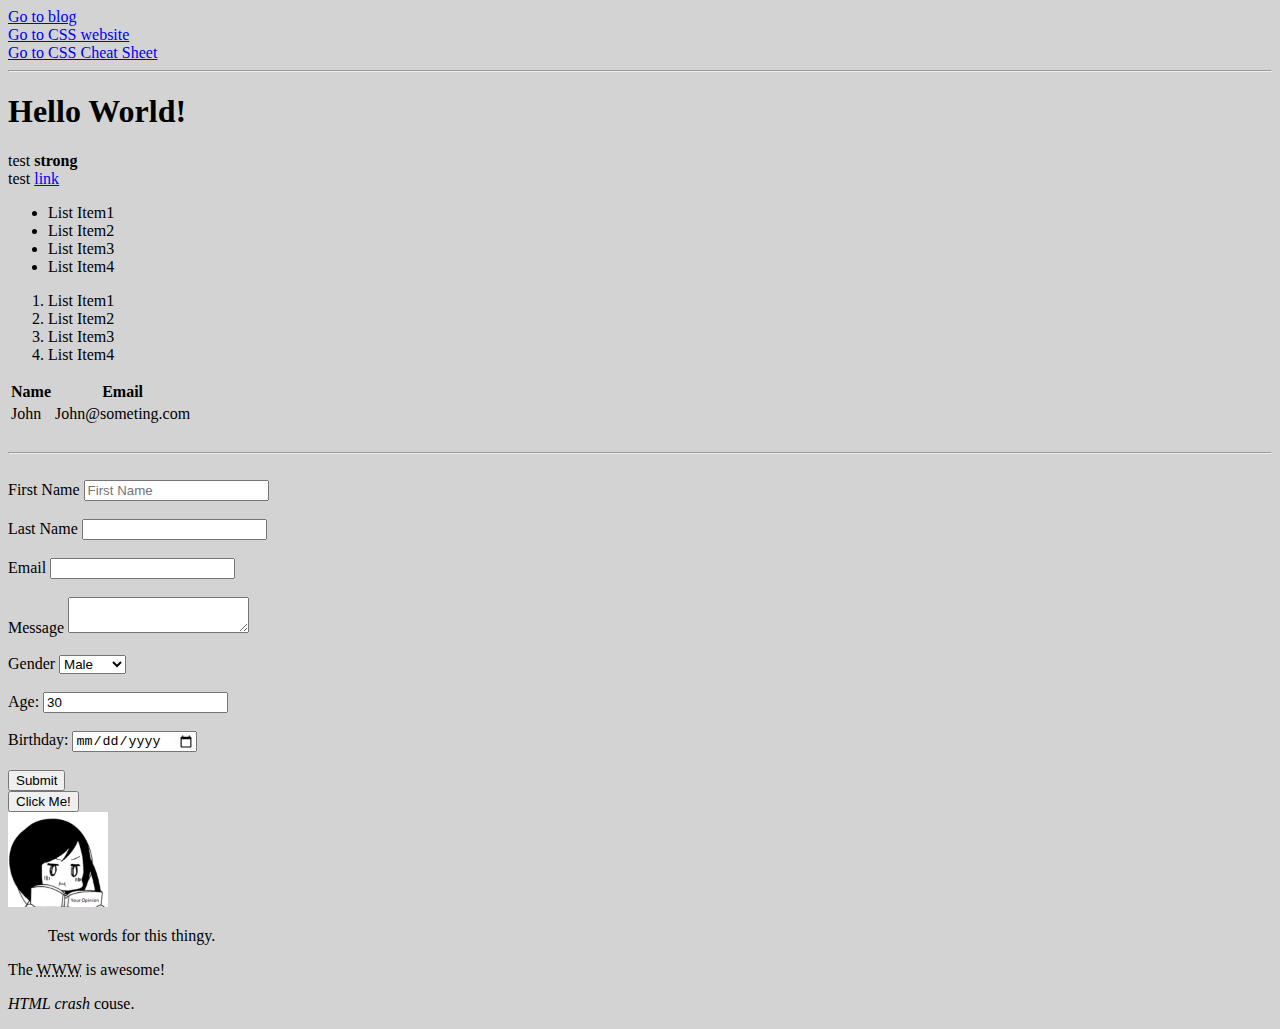
<file: index.html>
<!DOCTYPE html>
<html lang="en">
<head>
    <meta charset="UTF-8">
    <link rel="shortcut icon" type="image/x-icon" href="Favicon.ico"/>
    <title>Google HomePage</title>
    <style>
        html {
            background-color: lightgray;
        }
    </style>
</head>
<body>
<a href="BasicHTML/blog.html">Go to blog</a>
    <br>

    <a href="BasicCSS/myWebsite/csswebsite.html">Go to CSS website</a>
    <br>
    <a href="BasicCSS/cssCheatsheet/cssCheatSheet.html">Go to CSS Cheat Sheet</a>

<hr>
    <h1>
        Hello World!
    </h1>
    <p>
        test <strong>strong</strong>
        <br>
        test <a href="http://google.com" target="_blank">link</a>
    </p>

    <ul>
        <li>List Item1</li>
        <li>List Item2</li>
        <li>List Item3</li>
        <li>List Item4</li>
    </ul>
    <ol>
        <li>List Item1</li>
        <li>List Item2</li>
        <li>List Item3</li>
        <li>List Item4</li>
    </ol>
    <table>
        <thead>
            <tr>
                <th>Name</th>
                <th>Email</th>
            </tr>
        </thead>
        <tbody>
            <tr>
                <td>John</td>
                <td>John@someting.com</td>
            </tr>
        </tbody>
    </table>
    <br>
    <hr>
    <br>

    <!--Forms-->
    <form action="process.php" method="GET">
        <div>
            <label>First Name</label>
            <input type="text" name="firstName" placeholder="First Name">
        </div>
        <br>

        <div>
            <label>Last Name</label>
            <input type="text" name="lastName">
        </div>
        <br>
        <div>
            <label>Email</label>
            <input type="email" name="email">
        </div>
        <br>
        <div>
            <label>Message</label>
            <textarea name="message"></textarea>
        </div>
        <br>
        <div>
            <label>Gender</label>
            <select name="gender" id="">
                <option value="male">Male</option>
                <option value="female">Female</option>
            </select>
        </div>
        <br>
        <div>
            <label>Age:</label>
            <input type="number" name="age" value="30">
        </div>
        <br>
        <div>
            <label>Birthday:</label>
            <input type="date" name="birthday">
        </div>
        <br>
        <input type="submit" name="submit" value="Submit">
    </form>

    <!--Button-->
    <button>
        Click Me!
    </button>

    <!--Image-->
    <br>

    <a href="BasicHTML/Images/test-img.png">
        <img src="BasicHTML/Images/test-img.png" alt="test-alt" width="100px">
    </a>
    <!--Quotations-->
    <blockquote cite="My mind">
        Test words for this thingy.
    </blockquote>

    <p>
        The <abbr title="World Wide Web">WWW</abbr> is awesome!
    </p>

    <p>
        <cite>HTML crash</cite> couse.
    </p>















</body>
</html>
</file>
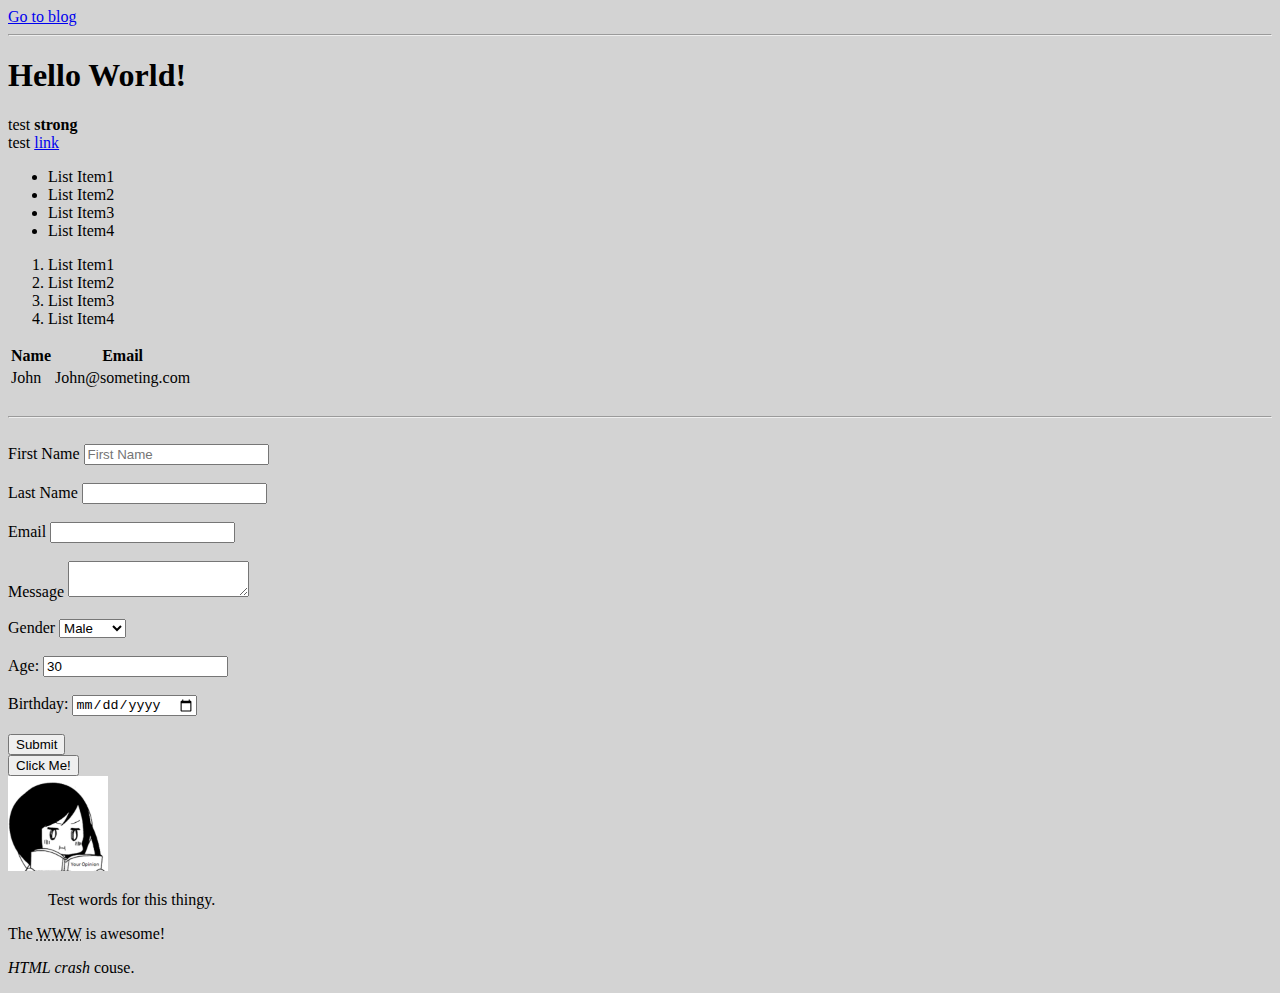
<file: BasicHTML/index.html>
<!DOCTYPE html>
<html lang="en">
<head>
    <meta charset="UTF-8">
    <title>Google HomePage</title>
    <style>
        html {
            background-color: lightgray;
        }
    </style>
</head>
<body>
<a href="blog.html">Go to blog</a>
<hr>
    <h1>
        Hello World!
    </h1>
    <p>
        test <strong>strong</strong>
        <br>
        test <a href="http://google.com" target="_blank">link</a>
    </p>

    <ul>
        <li>List Item1</li>
        <li>List Item2</li>
        <li>List Item3</li>
        <li>List Item4</li>
    </ul>
    <ol>
        <li>List Item1</li>
        <li>List Item2</li>
        <li>List Item3</li>
        <li>List Item4</li>
    </ol>
    <table>
        <thead>
            <tr>
                <th>Name</th>
                <th>Email</th>
            </tr>
        </thead>
        <tbody>
            <tr>
                <td>John</td>
                <td>John@someting.com</td>
            </tr>
        </tbody>
    </table>
    <br>
    <hr>
    <br>

    <!--Forms-->
    <form action="process.php" method="GET">
        <div>
            <label>First Name</label>
            <input type="text" name="firstName" placeholder="First Name">
        </div>
        <br>

        <div>
            <label>Last Name</label>
            <input type="text" name="lastName">
        </div>
        <br>
        <div>
            <label>Email</label>
            <input type="email" name="email">
        </div>
        <br>
        <div>
            <label>Message</label>
            <textarea name="message"></textarea>
        </div>
        <br>
        <div>
            <label>Gender</label>
            <select name="gender" id="">
                <option value="male">Male</option>
                <option value="female">Female</option>
            </select>
        </div>
        <br>
        <div>
            <label>Age:</label>
            <input type="number" name="age" value="30">
        </div>
        <br>
        <div>
            <label>Birthday:</label>
            <input type="date" name="birthday">
        </div>
        <br>
        <input type="submit" name="submit" value="Submit">
    </form>

    <!--Button-->
    <button>
        Click Me!
    </button>

    <!--Image-->
    <br>

    <a href="Images/test-img.png">
        <img src="Images/test-img.png" alt="test-alt" width="100px">
    </a>
    <!--Quotations-->
    <blockquote cite="My mind">
        Test words for this thingy.
    </blockquote>

    <p>
        The <abbr title="World Wide Web">WWW</abbr> is awesome!
    </p>

    <p>
        <cite>HTML crash</cite> couse.
    </p>















</body>
</html>
</file>
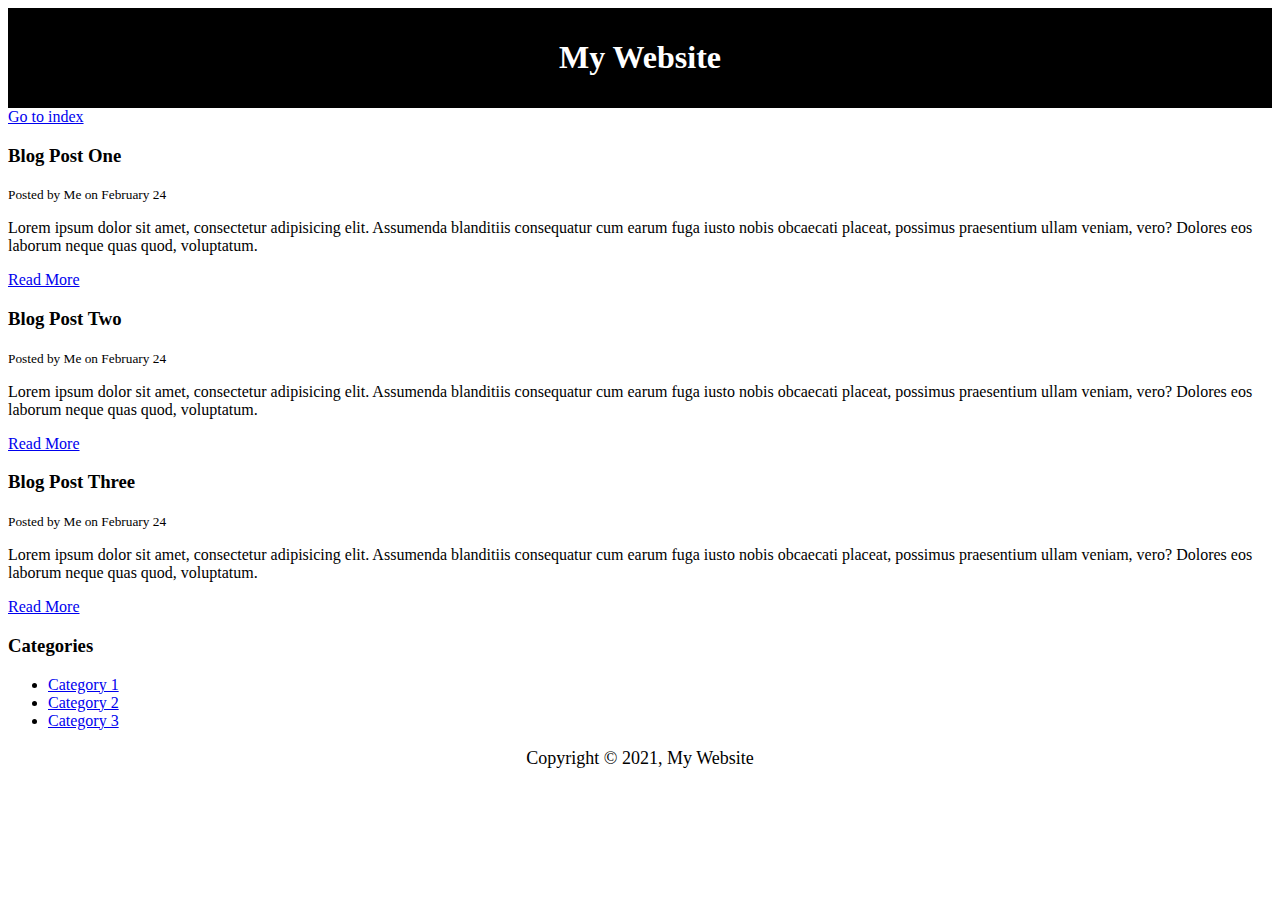
<file: blog.html>
<!DOCTYPE html>
<html lang="en">
<head>
    <meta charset="UTF-8">
    <title>My Blog</title>
    <meta name="description" content="Awesome blog by Me">
    <meta name="keywords" content="web design blog, web dev blog, Me">
    <style type="text/css">
        #main-header{
            text-align: center;
            background-color: black;
            color: white;
            padding:10px;
        }
        #main-footer{
            text-align: center;
            font-size: 18px;

        }
    </style>
</head>
<body>
<header id="main-header">
    <h1>My Website</h1>
</header>
<a href="index.html">Go to index</a>


<section>
    <article class="post">
        <h3>Blog Post One</h3>
        <small>Posted by Me on February 24</small>
        <p>Lorem ipsum dolor sit amet, consectetur adipisicing elit. Assumenda blanditiis consequatur cum earum fuga
            iusto nobis obcaecati placeat, possimus praesentium ullam veniam, vero? Dolores eos laborum neque quas quod,
            voluptatum.
        </p>
        <a href="post.html">Read More</a>
    </article>

    <article class="post">
        <h3>Blog Post Two</h3>
        <small>Posted by Me on February 24</small>
        <p>Lorem ipsum dolor sit amet, consectetur adipisicing elit. Assumenda blanditiis consequatur cum earum fuga
            iusto nobis obcaecati placeat, possimus praesentium ullam veniam, vero? Dolores eos laborum neque quas quod,
            voluptatum.
        </p>
        <a href="post.html">Read More</a>

    </article>

    <article class="post">
        <h3>Blog Post Three</h3>
        <small>Posted by Me on February 24</small>
        <p>Lorem ipsum dolor sit amet, consectetur adipisicing elit. Assumenda blanditiis consequatur cum earum fuga
            iusto nobis obcaecati placeat, possimus praesentium ullam veniam, vero? Dolores eos laborum neque quas quod,
            voluptatum.
        </p>
        <a href="post.html">Read More</a>
    </article>

    <aside>
        <h3>Categories</h3>
        <nav>
        <ul>
            <li><a href="#">Category 1</a></li>
            <li><a href="#">Category 2</a></li>
            <li><a href="#">Category 3</a></li>
        </ul>
        </nav>
    </aside>

    <footer id="main-footer">
        <p>Copyright &copy; 2021, My Website</p>
    </footer>


</section>
</body>
</html>
</file>
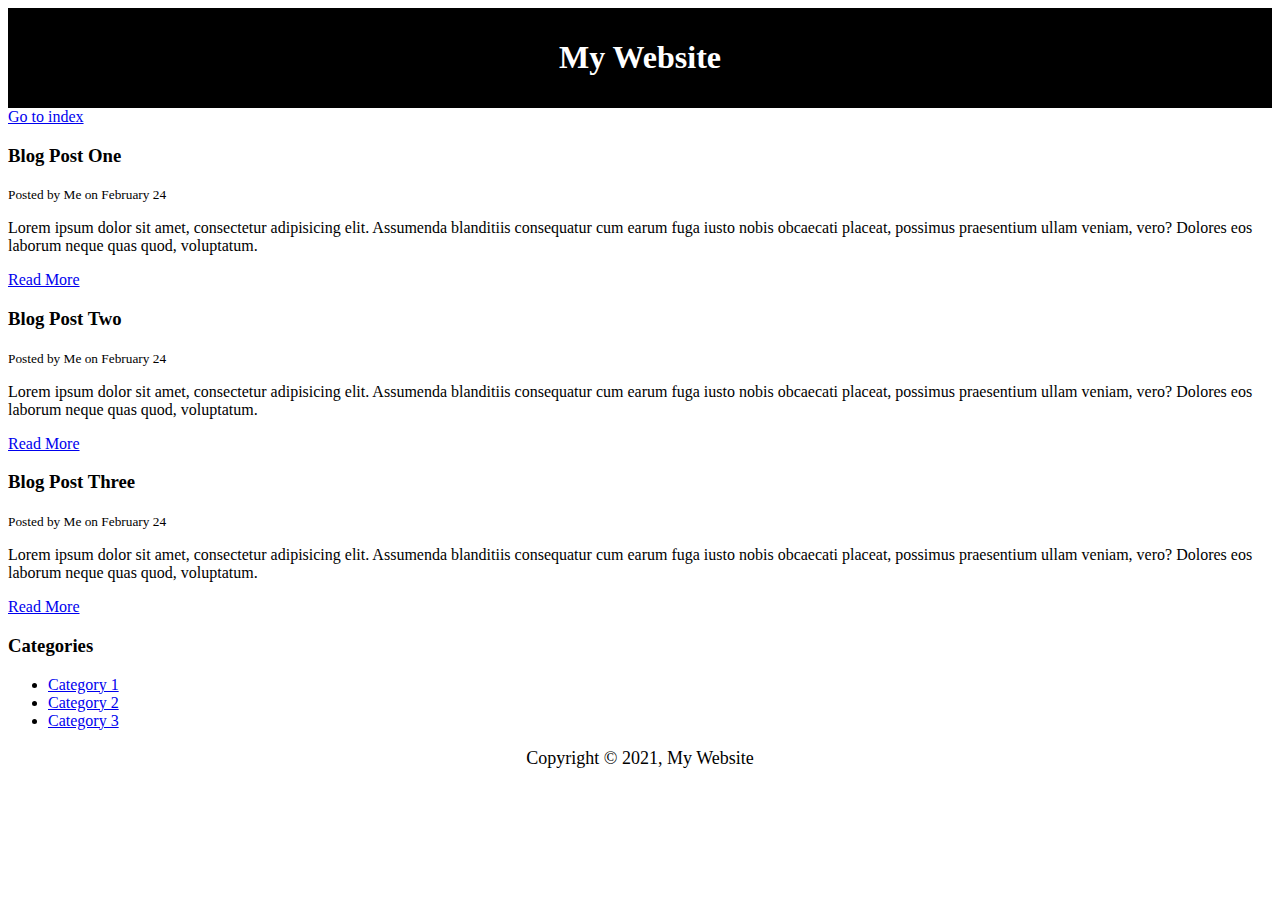
<file: BasicHTML/blog.html>
<!DOCTYPE html>
<html lang="en">
<head>
    <meta charset="UTF-8">
    <title>My Blog</title>
    <meta name="description" content="Awesome blog by Me">
    <meta name="keywords" content="web design blog, web dev blog, Me">
    <style type="text/css">
        #main-header{
            text-align: center;
            background-color: black;
            color: white;
            padding:10px;
        }
        #main-footer{
            text-align: center;
            font-size: 18px;

        }
    </style>
</head>
<body>
<header id="main-header">
    <h1>My Website</h1>
</header>
<a href="../index.html">Go to index</a>
    <br>

    <a href=""></a>



<section>
    <article class="post">
        <h3>Blog Post One</h3>
        <small>Posted by Me on February 24</small>
        <p>Lorem ipsum dolor sit amet, consectetur adipisicing elit. Assumenda blanditiis consequatur cum earum fuga
            iusto nobis obcaecati placeat, possimus praesentium ullam veniam, vero? Dolores eos laborum neque quas quod,
            voluptatum.
        </p>
        <a href="post.html">Read More</a>
    </article>

    <article class="post">
        <h3>Blog Post Two</h3>
        <small>Posted by Me on February 24</small>
        <p>Lorem ipsum dolor sit amet, consectetur adipisicing elit. Assumenda blanditiis consequatur cum earum fuga
            iusto nobis obcaecati placeat, possimus praesentium ullam veniam, vero? Dolores eos laborum neque quas quod,
            voluptatum.
        </p>
        <a href="post.html">Read More</a>

    </article>

    <article class="post">
        <h3>Blog Post Three</h3>
        <small>Posted by Me on February 24</small>
        <p>Lorem ipsum dolor sit amet, consectetur adipisicing elit. Assumenda blanditiis consequatur cum earum fuga
            iusto nobis obcaecati placeat, possimus praesentium ullam veniam, vero? Dolores eos laborum neque quas quod,
            voluptatum.
        </p>
        <a href="post.html">Read More</a>
    </article>

    <aside>
        <h3>Categories</h3>
        <nav>
        <ul>
            <li><a href="#">Category 1</a></li>
            <li><a href="#">Category 2</a></li>
            <li><a href="#">Category 3</a></li>
        </ul>
        </nav>
    </aside>

    <footer id="main-footer">
        <p>Copyright &copy; 2021, My Website</p>
    </footer>


</section>
</body>
</html>
</file>
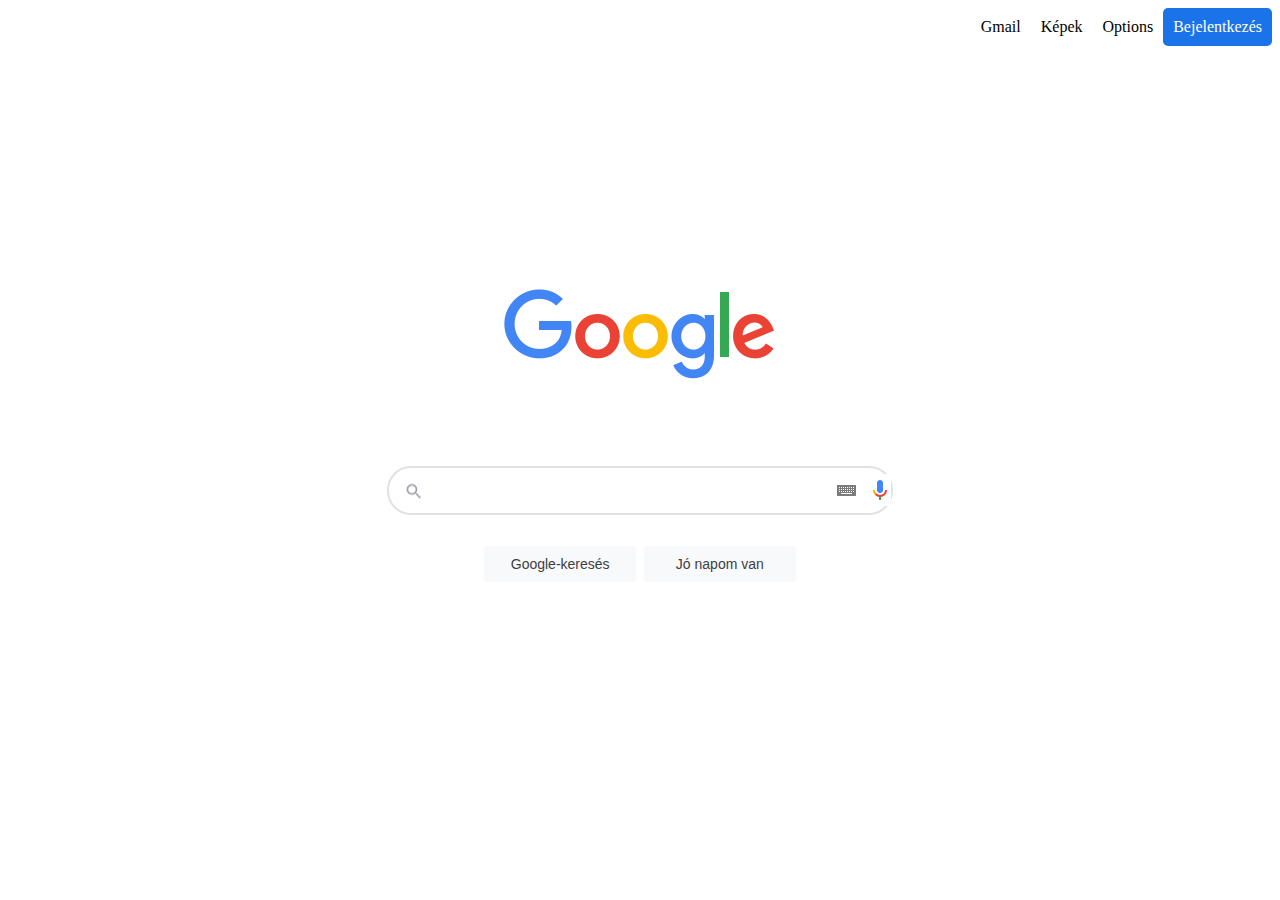
<file: google-homepage-first-try/googleHomepage.html>
<!DOCTYPE html>
<html lang="en">
<head>
    <meta charset="UTF-8">
    <link rel="stylesheet" href="css/style.css" type="text/css">
    <title>Google Homepage</title>
</head>
<body>
    <div class="container">
        <div></div>
        <div class="box-1"><a href="#">Gmail</a></div>
        <div class="box-2"><a href="#">Képek</a></div>
        <div class="box-3"><a href="#">Options</a></div>
        <a href="#" id="be-box"><div class="box-4">Bejelentkezés</div></a>
    </div>

    <div class="logo">
        <div class="logo-con">
            <img src="images/googlelogo.png" alt="Google logo">
        </div>
    </div>


    <form>
        <div class="main-form">
            <div class="middle-form">
                <div class="searchbar-border">
                    <div class="glass"><img src="images/glass.png" alt="Glass"></div>

                    <div class="searchbar-inside">
                        <div class="input-bar">
                            <input type="text" name="name">
                        </div>
                    </div>
                    <span></span>
                    <div class="keyboard"><a href="#"><img src="images/keyboard.png" alt="keyboard"></a></div>

                    <div class="mic"><a href="#"><img src="images/mic.png" alt="Mic"></a></div>

                </div>
                <div class="buttons">
                    <div id="center">
                        <input type="submit" value="Google-keresés">
                        <input type="submit" value="Jó napom van">
                    </div>
                </div>
            </div>
        </div>
    </form>


</body>
</html>
</file>
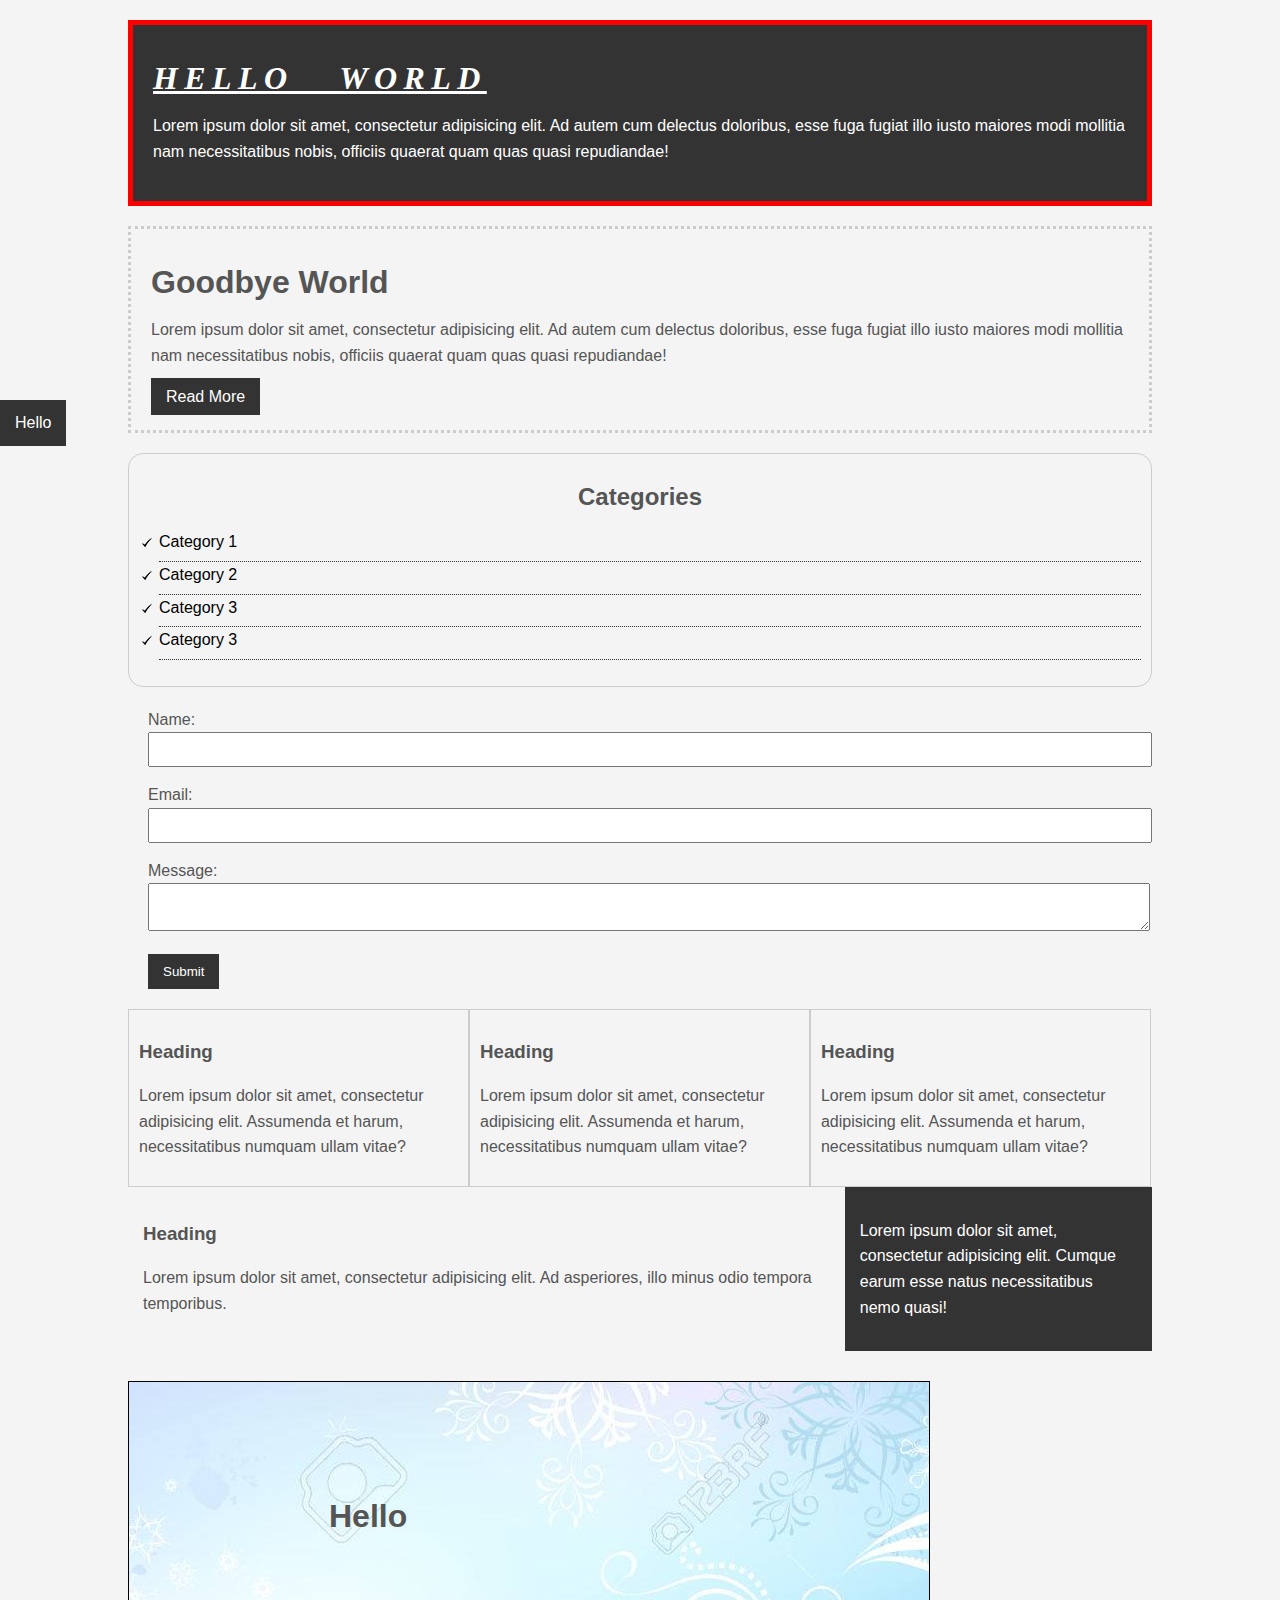
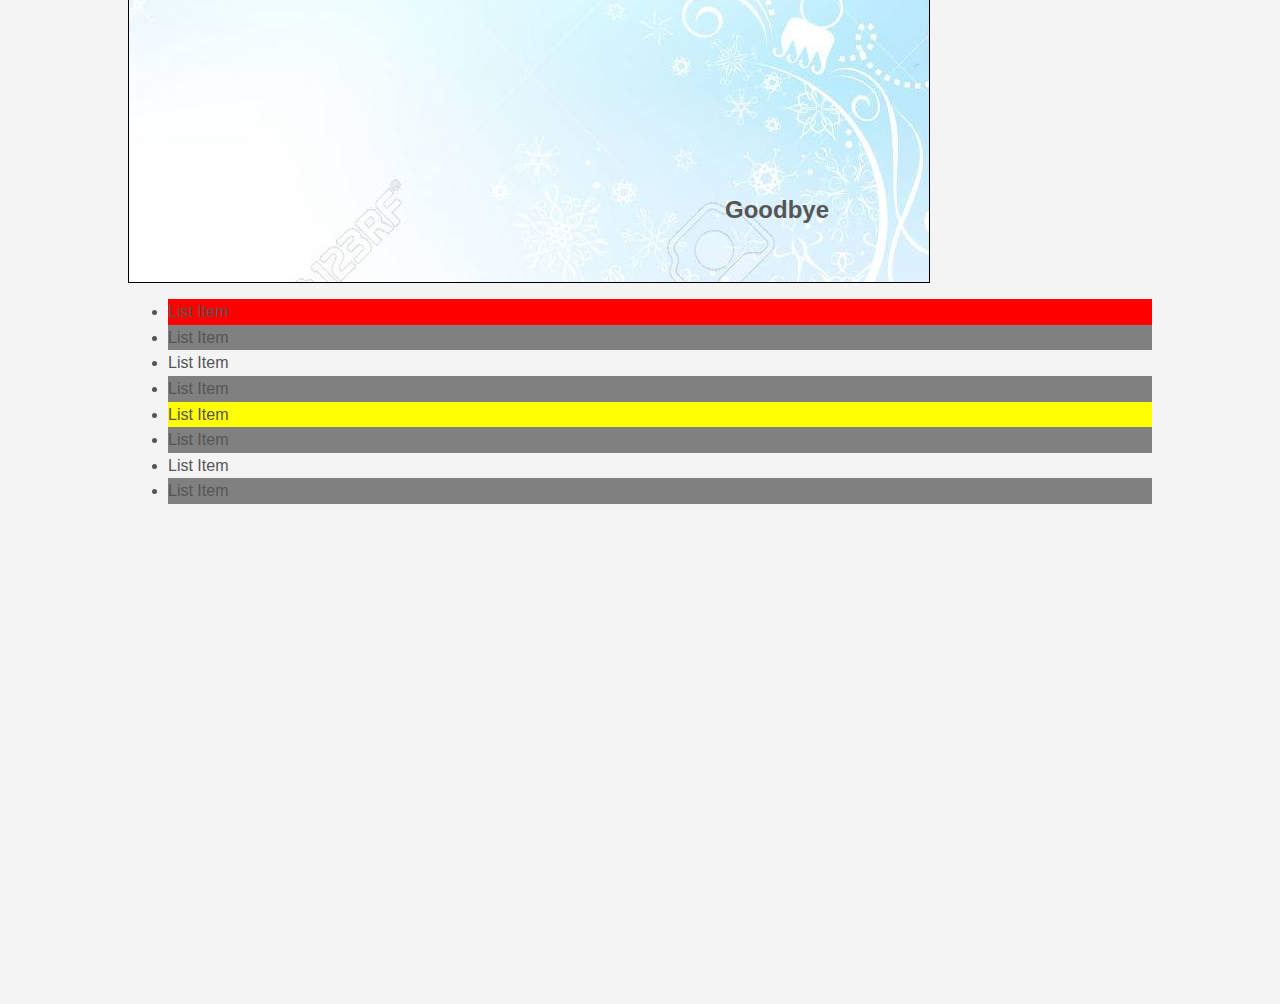
<file: BasicCSS/cssCheatsheet/cssCheatSheet.html>
<!DOCTYPE html>
<html lang="en">
<head>
    <meta charset="UTF-8">
    <title>CSS Cheat Sheet</title>
    <link rel="stylesheet" href="css/style.css" type="text/css">
</head>
<body>
<div class="container">
    <div class="box-1">
        <h1>Hello World</h1>
        <p>Lorem ipsum dolor sit amet, consectetur adipisicing elit. Ad autem cum delectus doloribus, esse fuga
            fugiat illo
            iusto maiores modi mollitia nam necessitatibus nobis, officiis quaerat quam quas quasi repudiandae!</p>
    </div>
    <div class="box-2">
        <h1>Goodbye World</h1>
        <p>Lorem ipsum dolor sit amet, consectetur adipisicing elit. Ad autem cum delectus doloribus, esse fuga fugiat
            illo
            iusto maiores modi mollitia nam necessitatibus nobis, officiis quaerat quam quas quasi repudiandae!</p>
        <a href="" class="button">Read More</a>
    </div>
    <div class="categories">
        <h2>Categories</h2>
        <ul>
            <li><a href="#">Category 1</a></li>
            <li><a href="#">Category 2</a></li>
            <li><a href="#">Category 3</a></li>
            <li><a href="#">Category 3</a></li>
        </ul>
    </div>

    <form class="my-form">
        <div class="form-group">
            <label>Name: </label>
            <input type="text" name="name">
        </div>
        <div class="form-group">
            <label>Email: </label>
            <input type="text" name="email">
        </div>
        <div class="form-group">
            <label>Message: </label>
            <textarea name="message"></textarea>
        </div>
        <input class="button" type="submit" value="Submit" name="">
    </form>

    <div class="block">
        <h3>Heading</h3>
        <p>Lorem ipsum dolor sit amet, consectetur adipisicing elit. Assumenda et harum, necessitatibus numquam ullam vitae?</p>
    </div>
    <div class="block">
        <h3>Heading</h3>
        <p>Lorem ipsum dolor sit amet, consectetur adipisicing elit. Assumenda et harum, necessitatibus numquam ullam vitae?</p>
    </div>
    <div class="block">
        <h3>Heading</h3>
        <p>Lorem ipsum dolor sit amet, consectetur adipisicing elit. Assumenda et harum, necessitatibus numquam ullam vitae?</p>
    </div>

    <div class="clr"></div>

    <div id="main-block">
        <h3>Heading</h3>
        <p>Lorem ipsum dolor sit amet, consectetur adipisicing elit. Ad asperiores, illo minus odio tempora temporibus.</p>
    </div>

    <div id="sidebar">
        <p>Lorem ipsum dolor sit amet, consectetur adipisicing elit. Cumque earum esse natus necessitatibus nemo quasi!</p>
    </div>

    <div class="clr"></div>

    <div class="p-box">
        <h1>Hello</h1>
        <h2>Goodbye</h2>
    </div>

    <ul class="my-list">
        <li>List Item</li>
        <li>List Item</li>
        <li>List Item</li>
        <li>List Item</li>
        <li>List Item</li>
        <li>List Item</li>
        <li>List Item</li>
        <li>List Item</li>
    </ul>

</div>
<a class="fix-me button" href="">Hello</a>


<div style="margin-top: 500px"></div>
</body>
</html>
</file>
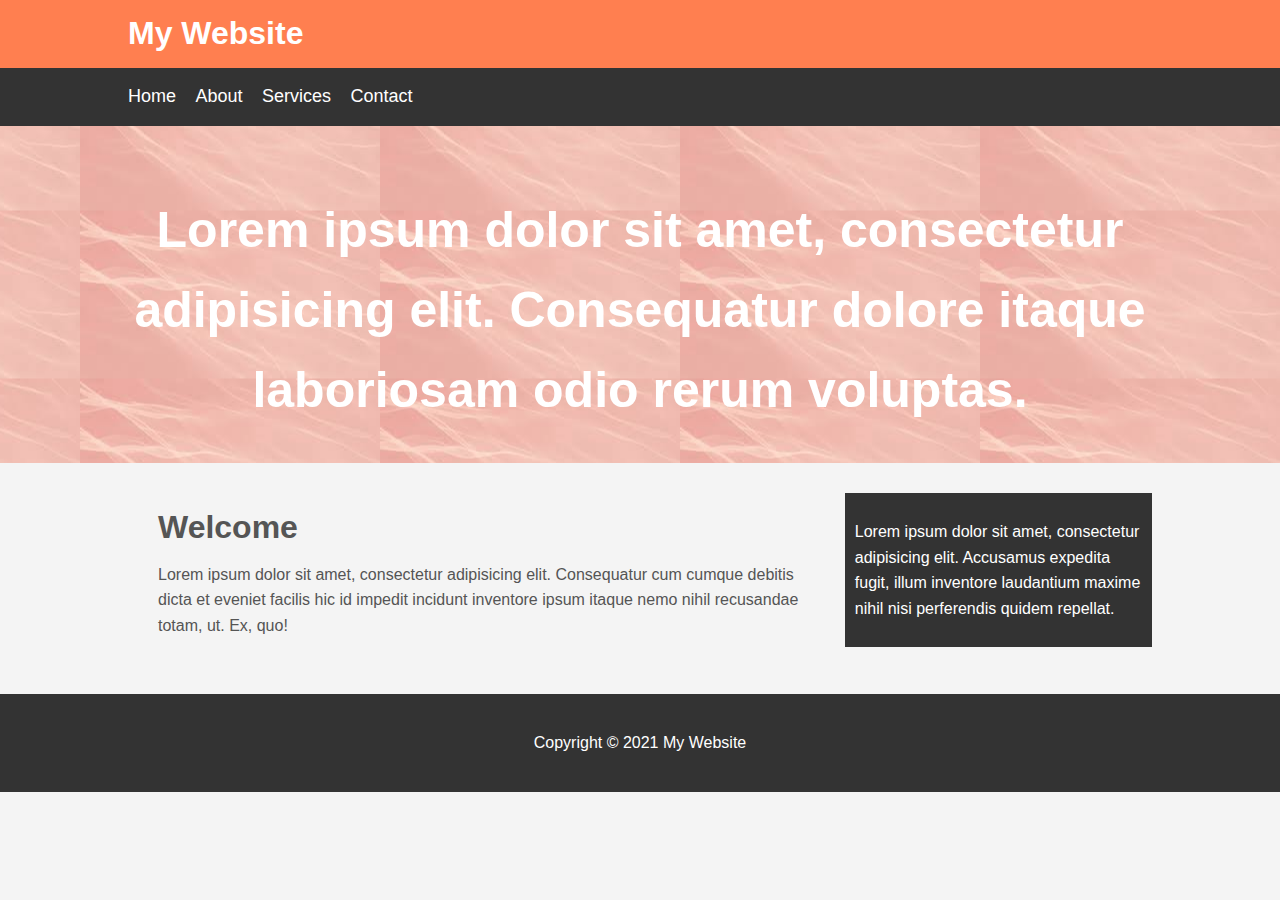
<file: BasicCSS/myWebsite/csswebsite.html>
<!DOCTYPE html>
<html lang="en">
<head>
    <meta charset="UTF-8">
    <title>My Website</title>
    <link rel="stylesheet" href="css/style.css" type="text/css">
</head>
<body>
    <header id="main-header">
        <div class="container">
            <h1>My Website</h1>
        </div>
    </header>

    <nav id="navbar">
        <div class="container">
            <ul>
                <li><a href="#">Home</a></li>
                <li><a href="#">About</a></li>
                <li><a href="#">Services</a></li>
                <li><a href="#">Contact</a></li>
            </ul>
        </div>
    </nav>

    <section id="showcase">
        <div class="container">
            <h1>
                Lorem ipsum dolor sit amet, consectetur adipisicing elit. Consequatur dolore itaque laboriosam odio
                rerum voluptas.
            </h1>
        </div>
    </section>

    <div class="container">
        <section id="main">
            <h1>Welcome</h1>
            <p>Lorem ipsum dolor sit amet, consectetur adipisicing elit. Consequatur cum cumque debitis dicta et eveniet
                facilis hic id impedit incidunt inventore ipsum itaque nemo nihil recusandae totam, ut. Ex, quo!</p>
        </section>

        <aside id="sidebar">
            <p>Lorem ipsum dolor sit amet, consectetur adipisicing elit. Accusamus expedita fugit, illum inventore
                laudantium maxime nihil nisi perferendis quidem repellat.</p>
        </aside>
    </div>

    <footer id="main-footer">
        <p>Copyright &copy; 2021 My Website</p>
    </footer>
</body>
</html>
</file>
<file: google-homepage-first-try/css/style.css>
body{
    padding: 0;
}

a{
    text-decoration: none;
    color: black;
}

a:hover{
    text-decoration: underline;

}

.container{
    display: flex;
    justify-content: flex-end;
}

.container div{
    padding: 10px;
}






.box-4{
    border:none;
    border-radius: 5px;
    background: #1a73e8;
}
.box-4:hover{
    background: #2b7de9;
}
#be-box{
    color: white;

}
#be-box:hover{
    text-decoration: none;
}














.logo{
    height: 400px;
    position: relative;

}

.logo-con{
    width: min-content;
    height: min-content;
    display: block;
    position: absolute;
    transform: translate(-50% , -50%);
    margin-left: 50%;
    margin-top: 23%;
}

.form-group{
    text-align: center;

}


.main-form{
    text-align: center;

}
.middle-form{
    display: inline-block;
    width: 40%;
    height: 150px;
    /*
    border: 1px red solid;
    */

}

.searchbar-border{
    display: flex;

    border: 2px solid #dfe1e5;
    border-radius: 24px;
    height: 45px;
    margin-top: 20px;
    text-align: left;
    padding: 0;

    line-height: 45px;
}
.searchbar-border:hover{
    background-color: #fff;
    box-shadow: 0 1px 6px rgba(32, 33 ,36, 0.28);
    border-color: rgba(223,225,229,0);
}
.searchbar-border:focus{
    background-color: #fff;
    box-shadow: 0 1px 6px rgba(32, 33 ,36, 0.28);
    border-color: rgba(223,225,229,0);
}

.searchbar-inside{
    display: inline-block;
    /*
    border: 3px solid green;
    */
    width: 80%;
    position: relative;
    top: 50%;
    transform: translateY(-50%);
    margin-left: 5px;

}
input{
    display: inline-block;
    width: 100%;
    border-style: none;
}
input:focus{
    border-style: none;
    outline: none;

}

.glass img{
    margin-left:10px;
    position: relative;
    top: 50%;
    transform: translateY(-50%);

}
.keyboard a{
    display: inline-block;
    margin-top: 6px;

}
.mic a{
    display: inline-block;
    margin-top: 6px;
    margin-left: 8px;
}

.buttons{
    padding-top: 20px;
}

#center{
    text-align: -webkit-center;
    display: flex;
    justify-content: center;



}
input[type="submit"]{
    background-color: #f8f9fa;
    border: 1px solid #f8f9fa;
    border-radius: 4px;
    color: #3c4043;
    font-family: arial,sans-serif;
    font-size: 14px;
    margin: 11px 4px;
    padding: 0 16px;
    line-height: 27px;
    height: 36px;
    min-width: 54px;
    max-width: 30%;
    text-align: center;
    cursor: pointer;
    user-select: none;
    display: inline-block;
    -webkit-writing-mode: horizontal-tb !important;
    letter-spacing: normal;
    word-spacing: normal;
    text-transform: none;
    text-indent: 0px;
    text-shadow: none;
    text-rendering: auto;
    -webkit-rtl-ordering: logical;

}
input[type="submit"]:hover{
    box-shadow: 0 1px 1px rgba(0, 0, 0,0.1);
    background-color: #f8f9fa;
    border: 1px solid #dadce0;
    color: #202124;
}

input[type="submit" i]{
    appearance: auto;
    align-items: flex-start;
    white-space: pre;
}
</file>
<file: BasicCSS/cssCheatsheet/css/style.css>
body{
    background-color: #f4f4f4;
    color: #555555;

    font: normal 16px Arial, Helvetica, sans-serif;
    line-height: 1.6em;
    margin: 0;


}

a{
    text-decoration: none;
    color: #000;

}

a:hover{
    color: red;

}

a:active{
    color: green;
}


.container{
    width: 80%;
    margin: auto;

}
.button{
    background-color: #333333;
    color: white;
    padding: 10px 15px;
    border: none;
}

.button:hover{
    background: red;
    color: #fff;

}
.clr{
    clear:both;

}

.box-1{
    background-color: #333;
    color: #fff;

    border-width: 3px;
    border-bottom-width: 10px;
    border-top-style: dotted;

    border: 5px red solid;

    padding: 20px;

    margin: 20px 0;
}

.box-1 h1{
    font-family: Tahoma;
    font-weight: 800;
    font-style: italic;
    text-decoration: underline;
    text-transform: uppercase;
    letter-spacing: 0.2em;
    word-spacing: 1em;

}
.box-2{
    border: 3px dotted #ccc;
    padding: 20px;
    margin: 20px 0;
}

.categories{
    border: 1px #ccc solid;
    padding: 10px;
    border-radius: 15px;

}

.categories h2{
    text-align: center;

}

.categories ul{
    padding: 0;
    padding-left: 20px;
    list-style: square;
    list-style: none;

}

.categories li{
    padding-bottom: 6px;
    border-bottom: dotted 1px #333;
    list-style-image: url("../images/check.png");
}

.my-form{
    padding: 20px;

}

.my-form .form-group{
    padding-bottom: 15px;

}
.my-form label{
    display: block;

}

.my-form input[type="text"], .my-form textarea{
    padding: 8px;
    width: 100%;
}

.block{
    float: left;
    width: 33.3%;
    border:1px solid #ccc;
    padding: 10px;
    box-sizing: border-box;

}

#main-block{
    float:left;
    width: 70%;
    padding: 15px;
    box-sizing: border-box;
}

#sidebar{
    float: right;
    width: 30%;
    background-color: #333;
    color: white;
    padding: 15px;
    box-sizing: border-box;

}

.p-box{
    width: 800px;
    height: 500px;
    border: 1px solid black;
    margin-top: 30px;
    position: relative;
    background-image: url("../images/bgimage.jpg");
    background-position: 100px 200px;
    background-repeat: no-repeat;
    background-position: center top;
}

.p-box h1{
    position: absolute;
    top:100px;
    left: 200px;

}
.p-box h2{
    position: absolute;


    bottom: 40px;
    right: 100px;

}

.fix-me{
    position: fixed;
    top: 400px;

}

.my-list li:first-child{
    background: red;
}
.my-list li:last-child{
    background: blue;
}
.my-list li:nth-child(5){
    background: yellow;

}
.my-list li:nth-child(even){
    background: grey;

}
</file>
<file: BasicCSS/myWebsite/css/style.css>
body{
    background-color: #f4f4f4;
    color: #555555;
    font-family: Arial, Helvetica, sans-serif;
    font-size: 16px;
    line-height: 1.6em;
    margin: 0;

}

.container{
    width: 80%;
    margin: auto;
    overflow: hidden;
}

#main-header{
    background-color: coral;
    color: #ffffff;

}

#navbar{
    background-color: #333333;
    color: white;

}

#navbar ul{
    padding: 0;
    list-style: none;

}

#navbar li{
    display: inline;
}

#navbar a{
    color: white;
    text-decoration: none;
    font-size: 18px;
    padding-right: 15px;
}

#showcase{
    background-image: url("../images/showcase.jpg");
    background-position: center right;
    min-height: 300px;
    margin-bottom: 30px;
    text-align: center;
}

#showcase h1{
    color: white;
    font-size: 50px;
    line-height: 1.6em;
    padding-top: 30px;
}

#main{
    float:left;
    width: 70%;
    padding: 0 30px;
    box-sizing: border-box;
}

#sidebar{
    float: right;
    width: 30%;
    background: #333333;
    color: white;
    padding: 10px;
    box-sizing: border-box;
}

#main-footer{
    background: #333333;
    color: white;
    text-align: center;
    padding: 20px;
    margin-top: 40px;
}

@media (max-width: 600px) {
    #main{
        width: 100%;
        float: none;
    }
    #sidebar{
        width: 100%;
        float: none;
    }
}
</file>
